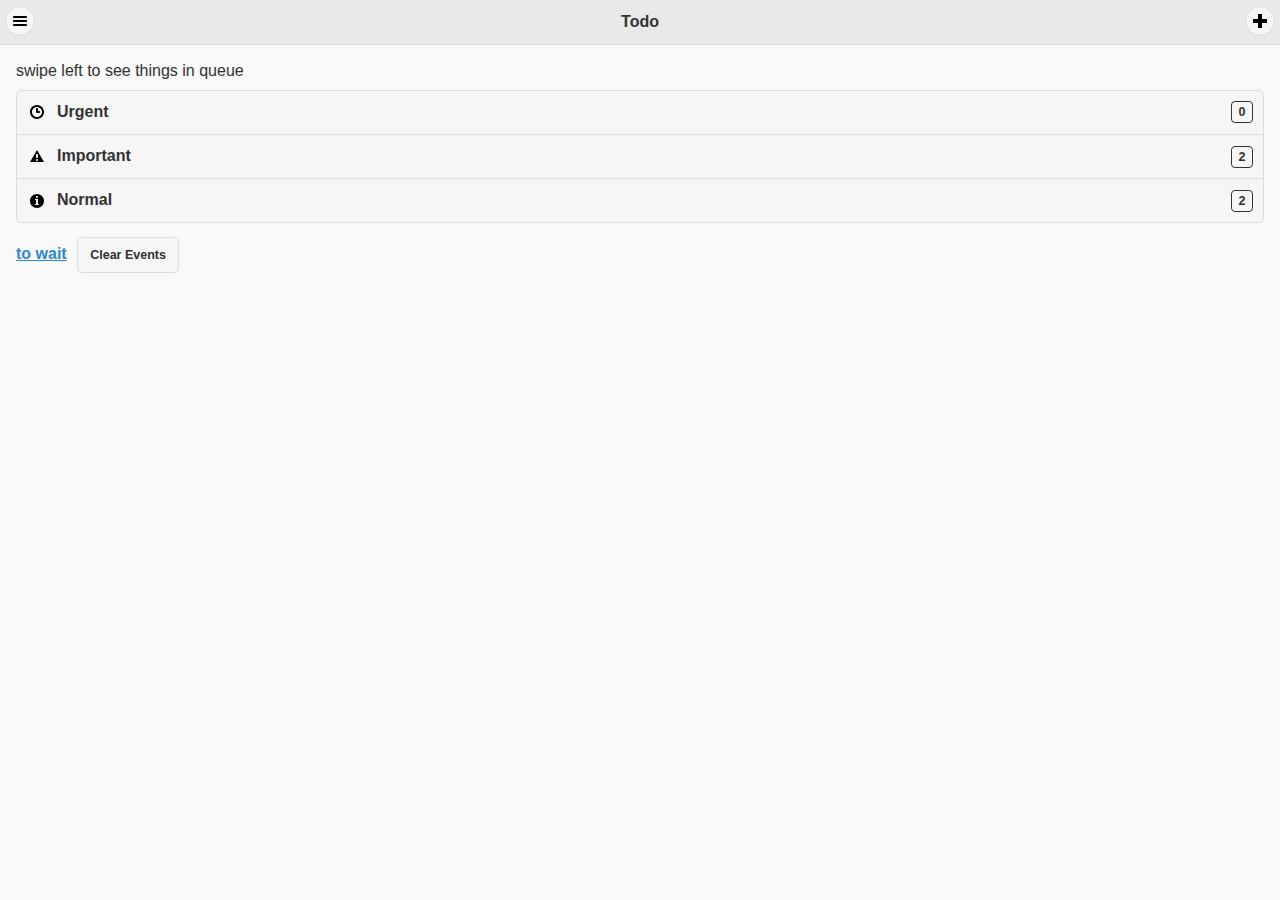
<file: Index.html>
<!DOCTYPE html>
<html lang="en">
	<head>
		<meta charset="utf-8" />
		<meta name="viewport" content="width=device-width, initial-scale=1"/>
		<title>Todo</title>

		<link rel="stylesheet" href="css/lib/jquery.mobile-1.4.5.min.css">
		<script src="js/lib/jquery.js"></script>
		<script src="js/lib/jquery.mobile-1.4.5.min.js"></script>

		<link  type="text/css" rel="stylesheet" href="css/todo.css" />

		<script src="js/todo.js"></script>

		<script type="text/javascript">
		init();
		</script>
	</head>

	<body >



		<!-- Todo Page -->
		<div id="pageTodo" data-role="page">
			<div data-role="header" data-position="fixed" >
				<a href="#leftPanel" class="ui-btn-left ui-btn ui-btn-shadow ui-btn-inline ui-mini ui-corner-all ui-icon-bars ui-btn-icon-notext ui-nodisc-icon ui-alt-icon"></a>
				<h1>Todo</h1>
				<a href="#pageNewEvent" class="ui-btn-right ui-btn ui-btn-inline ui-mini ui-corner-all ui-icon-plus ui-btn-icon-notext ui-nodisc-icon ui-alt-icon"></a>
			</div>

			<div data-role="content">
				<span id="tips">swipe left to see things in queue</span>
				<div id="setTodo" data-role="collapsibleset" data-theme="a" data-content-theme="a">
					<div data-role="collapsible" data-collapsed-icon="clock" data-expanded-icon="clock" class="ui-alt-icon ui-nodisc-icon">
						<h1>Urgent<span class="ui-li-count">0</span></h1>
						<div id="todoNoItem" data-role="listview">
							<li data-icon="plus"><a href="#pageNewEvent">New Event</a></li>
						</div>
						<ol hidden="hidden">
<!--						<li>
 								
								<p style="word-wrap:break-word;">
									item11aaaaaaaaaaaaaaaaaaaaaaaaaaaaaaaaaaaaaaaaaaaaaaaaaaaaaaaaaaaaaaaaaaaaaaaaaaaaaaaaaaaaaaaaaaaaaaaaaaaaaaaaaaaaaaaaaaaaaaaaaaaaaaaaaaaaaaaaaaaa
								</p>

								<a href="#" class="ui-btn ui-btn-shdown ui-btn-inline ui-mini ui-corner-all ui-icon-edit ui-btn-icon-notext ui-alt-icon"></a>
								<a href="#" class="ui-btn ui-btn-shdown ui-btn-inline ui-mini ui-corner-all ui-icon-check ui-btn-icon-notext ui-alt-icon"></a>
								<a href="#" class="ui-btn ui-btn-shdown ui-btn-inline ui-mini ui-corner-all ui-icon-delete ui-btn-icon-notext ui-alt-icon"></a>

								<hr>
							</li>
							<li>
								
								<p style="word-wrap:break-word;">
									item11aaaaaaaaaaaaaaaaaaaaaaaaaaaaaaaaaaaaaaaaaaaaaaaaaaaaaaaaaaaaaaaaaaaaaaaaaaaaaaaaaaaaaaaaaaaaaaaaaaaaaaaaaaaaaaaaaaaaaaaaaaaaaaaaaaaaaaaaaaaa
								</p>
						
								<a href="#" class="ui-btn ui-btn-shdown ui-btn-inline ui-mini ui-corner-all ui-icon-edit ui-btn-icon-notext ui-alt-icon"></a>
								<a href="#" class="ui-btn ui-btn-shdown ui-btn-inline ui-mini ui-corner-all ui-icon-check ui-btn-icon-notext ui-alt-icon"></a>
								<a href="#" class="ui-btn ui-btn-shdown ui-btn-inline ui-mini ui-corner-all ui-icon-delete ui-btn-icon-notext ui-alt-icon"></a>
							</li> -->
						</ol>

					</div>
					<div data-role="collapsible" data-collapsed-icon="alert" data-expanded-icon="alert" class="ui-alt-icon ui-nodisc-icon">
						<h1>Important<span class="ui-li-count">2</span></h1>
						<ol >
							<li>
								
								<p style="word-wrap:break-word;">
									item11aaaaaaaaaaaaaaaaaaaaaaaaaaaaaaaaaaaaaaaaaaaaaaaaaaaaaaaaaaaaaaaaaaaaaaaaaaaaaaaaaaaaaaaaaaaaaaaaaaaaaaaaaaaaaaaaaaaaaaaaaaaaaaaaaaaaaaaaaaaa
								</p>

								<a href="#" class="ui-btn ui-btn-shdown ui-btn-inline ui-mini ui-corner-all ui-icon-edit ui-btn-icon-notext ui-alt-icon"></a>
								<a href="#" class="ui-btn ui-btn-shdown ui-btn-inline ui-mini ui-corner-all ui-icon-check ui-btn-icon-notext ui-alt-icon"></a>
								<a href="#" class="ui-btn ui-btn-shdown ui-btn-inline ui-mini ui-corner-all ui-icon-delete ui-btn-icon-notext ui-alt-icon"></a>

								<hr>
							</li>
							<li>
								
								<p style="word-wrap:break-word;">
									item11aaaaaaaaaaaaaaaaaaaaaaaaaaaaaaaaaaaaaaaaaaaaaaaaaaaaaaaaaaaaaaaaaaaaaaaaaaaaaaaaaaaaaaaaaaaaaaaaaaaaaaaaaaaaaaaaaaaaaaaaaaaaaaaaaaaaaaaaaaaa
								</p>

								<a href="#" class="ui-btn ui-btn-shdown ui-btn-inline ui-mini ui-corner-all ui-icon-edit ui-btn-icon-notext ui-alt-icon"></a>
								<a href="#" class="ui-btn ui-btn-shdown ui-btn-inline ui-mini ui-corner-all ui-icon-check ui-btn-icon-notext ui-alt-icon"></a>
								<a href="#" class="ui-btn ui-btn-shdown ui-btn-inline ui-mini ui-corner-all ui-icon-delete ui-btn-icon-notext ui-alt-icon"></a>
							</li>
						</ol>
					</div>
					<div data-role="collapsible" data-collapsed-icon="info" data-expanded-icon="info" class="ui-alt-icon ui-nodisc-icon">
						<h1>Normal<span class="ui-li-count">2</span></h1>
						<ol >
							<li>
								
								<p style="word-wrap:break-word;">
									item11aaaaaaaaaaaaaaaaaaaaaaaaaaaaaaaaaaaaaaaaaaaaaaaaaaaaaaaaaaaaaaaaaaaaaaaaaaaaaaaaaaaaaaaaaaaaaaaaaaaaaaaaaaaaaaaaaaaaaaaaaaaaaaaaaaaaaaaaaaaa
								</p>

								<a href="#" class="ui-btn ui-btn-shdown ui-btn-inline ui-mini ui-corner-all ui-icon-edit ui-btn-icon-notext ui-alt-icon"></a>
								<a href="#" class="ui-btn ui-btn-shdown ui-btn-inline ui-mini ui-corner-all ui-icon-check ui-btn-icon-notext ui-alt-icon"></a>
								<a href="#" class="ui-btn ui-btn-shdown ui-btn-inline ui-mini ui-corner-all ui-icon-delete ui-btn-icon-notext ui-alt-icon"></a>

								<hr>
							</li>
							<li>
								
								<p style="word-wrap:break-word;">
									item11aaaaaaaaaaaaaaaaaaaaaaaaaaaaaaaaaaaaaaaaaaaaaaaaaaaaaaaaaaaaaaaaaaaaaaaaaaaaaaaaaaaaaaaaaaaaaaaaaaaaaaaaaaaaaaaaaaaaaaaaaaaaaaaaaaaaaaaaaaaa
								</p>

								<a href="#" class="ui-btn ui-btn-shdown ui-btn-inline ui-mini ui-corner-all ui-icon-edit ui-btn-icon-notext ui-alt-icon"></a>
								<a href="#" class="ui-btn ui-btn-shdown ui-btn-inline ui-mini ui-corner-all ui-icon-check ui-btn-icon-notext ui-alt-icon"></a>
								<a href="#" class="ui-btn ui-btn-shdown ui-btn-inline ui-mini ui-corner-all ui-icon-delete ui-btn-icon-notext ui-alt-icon"></a>
							</li>
						</ol>
					</div>
				</div>

			<a href="#pageWaitEvent">to wait</a>
			<a onclick="clearEventsOnlocalStorage()" class="ui-btn ui-btn-shdown ui-btn-inline ui-mini ui-corner-all">Clear Events</a>

			</div>
			
			<div id="leftPanel" data-role="panel" data-position="left" data-position-fixed="true" data-display="overlay" >
				<div>
					<ul data-role="listview" data-inset="true" data-icon="false">
						<li data-role="list-divider"><span><strong>Events</strong></span></li>
						<li><a href="#pageTodo" data-rel="close">Todo</a></li>
						<li><a href="" data-rel="close">Done</a></li>
						<li><a href="" data-rel="close">Quit</a></li>
						<li data-role="list-divider"><span><strong>System</strong></span></li>
						<li><a href="">Setting</a></li>
					</ul>					
				</div>
			</div>

		</div>




		<!-- New Event Page -->
		<div id="pageNewEvent" data-role="page">
			<div data-role="header" data-position="fixed" >
				<a id="newEvtDiscard" data-rel="back" class="ui-btn-left ui-btn ui-btn-shadow ui-btn-inline ui-mini ui-corner-all ui-icon-carat-l ui-btn-icon-notext ui-nodisc-icon ui-alt-icon"></a>
				<h1>New Event</h1>
				<a id="newEvtSave" href="#"  class="ui-btn-right ui-btn ui-btn-inline ui-mini ui-corner-all ui-icon-check ui-btn-icon-notext ui-nodisc-icon ui-alt-icon"></a>
			</div>

			<div data-role="content">
				<form id="formNewEvent" action="#">

					<fieldset id="eventMarks" data-role="controlgroup" data-type="horizontal" data-mini="true">
						<legend></legend>
						<span class="mark"  data-icon="info" >
							<input type="radio" id="markRadio1" name="radio-mark-b" value="N" checked="checked">				
							<label for="markRadio1">
							<img src="css/lib/images/icons-svg/info-black.svg" alt="" >
							 Normal</label>
							<!-- <a href="#" data-role="button" data-icon="info">normal</a> -->
						</span>
						<span class="mark">
							<input type="radio" id="markRadio2" name="radio-mark-b" value="I">				
							<label for="markRadio2"><img src="css/lib/images/icons-svg/alert-black.svg" alt="" > Impor</label>
						</span>
						<span class="mark">
							<input type="radio" id="markRadio3" name="radio-mark-b" value="U">				
							<label for="markRadio3"><img src="css/lib/images/icons-svg/clock-black.svg" alt="" > Urgent</label>
						</span>
					</fieldset>
					<P></P>
					<controlgrp>
						<!-- <label for="eventText"><h2>Event:</h2></label> -->
						<textarea name="eventText" id="eventText" style="resize:none;" maxlength="500" placeholder="事件内容，最多500字符"></textarea>
					</controlgrp>

				</form>
				
				<a id="toastStart"  href="#toast" data-transition="pop" data-position-to="window" data-rel="popup" hidden="hidden">pop</a>
				<div id="toast" data-role="popup" >
					<p>this is a toast message</p>
				</div>

			</div>			
		</div>


		<!-- Waiting Page -->
		<div id="pageWaitEvent" data-role="page">
			<div data-role="header" data-position="fixed" >
				<a href="#pageTodo" data-rel="back" class="ui-btn-left ui-btn ui-btn-shadow ui-btn-inline ui-mini ui-corner-all ui-icon-carat-l ui-btn-icon-notext ui-nodisc-icon ui-alt-icon"></a>
				<h1>Wait Event</h1>
				<a href="#pageNewEvent" class="ui-btn-right ui-btn ui-btn-inline ui-mini ui-corner-all ui-icon-plus ui-btn-icon-notext ui-nodisc-icon ui-alt-icon"></a>
			</div>

			<div data-role="content">
				<p>waiting list event</p>
			</div>			
		</div>
	</body>
</html>
</file>
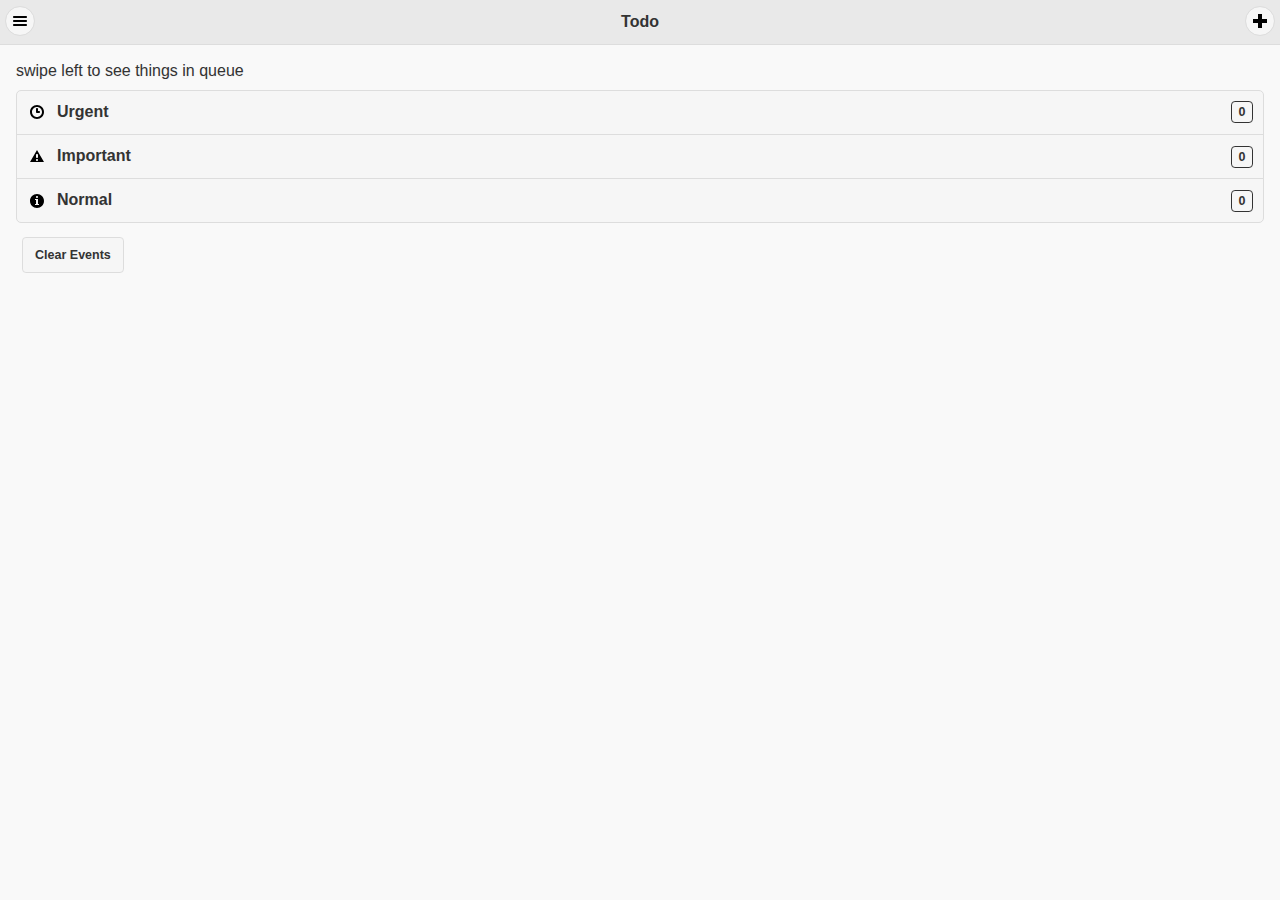
<file: Index-first.html>
<!DOCTYPE html>
<html lang="en">
	<head>
		<meta charset="utf-8" />
		<meta name="viewport" content="width=device-width, initial-scale=1"/>
		<title>Todo</title>

		<link rel="stylesheet" href="css/lib/jquery.mobile-1.4.5.min.css">
		<script src="js/lib/jquery.js"></script>
		<script src="js/lib/jquery.mobile-1.4.5.min.js"></script>

		<link  type="text/css" rel="stylesheet" href="css/todo.css" />
		<script src="js/todo-first.js"></script>

		<script type="text/javascript">
		init();
		</script>
	</head>

	<body >



		<!-- Todo Page -->
		<div id="pageTodo" data-role="page">
			<div data-role="header" data-position="fixed" >
				<a href="#leftPanel" class="ui-btn-left ui-btn ui-btn-shadow ui-btn-inline ui-mini ui-corner-all ui-icon-bars ui-btn-icon-notext ui-nodisc-icon ui-alt-icon"></a>
				<h1>Todo</h1>
				<a href="#pageNewEvent" class="ui-btn-right ui-btn ui-btn-inline ui-mini ui-corner-all ui-icon-plus ui-btn-icon-notext ui-nodisc-icon ui-alt-icon"></a>
			</div>

			<div data-role="content">
				<span id="tips">swipe left to see things in queue</span>
				<div id="setTodo" data-role="collapsibleset" data-theme="a" data-content-theme="a">
					<div id="urgent" data-role="collapsible" data-collapsed-icon="clock" data-expanded-icon="clock" class="ui-alt-icon ui-nodisc-icon">
						<h1>Urgent<span class="ui-li-count">0</span></h1>
						<div id="todoNoItem" data-role="listview" >
							<li data-icon="plus"><a href="#pageNewEvent">New Event</a></li>
						</div>
						<ol id="urgentTodo" hidden="hidden">
			<!-- 			<li>
 								
								<p style="word-wrap:break-word;">
									item11aaaaaaaaaaaaaaaaaaaaaaaaaaaaaaaaaaaaaaaaaaaaaaaaaaaaaaaaaaaaaaaaaaaaaaaaaaaaaaaaaaaaaaaaaaaaaaaaaaaaaaaaaaaaaaaaaaaaaaaaaaaaaaaaaaaaaaaaaaaa
								</p>

								<a href="#" class="ui-btn ui-btn-shdown ui-btn-inline ui-mini ui-corner-all ui-icon-edit ui-btn-icon-notext ui-alt-icon"></a>
								<a href="#" class="ui-btn ui-btn-shdown ui-btn-inline ui-mini ui-corner-all ui-icon-check ui-btn-icon-notext ui-alt-icon"></a>
								<a href="#" class="ui-btn ui-btn-shdown ui-btn-inline ui-mini ui-corner-all ui-icon-delete ui-btn-icon-notext ui-alt-icon"></a>

								<hr>
							</li>
							<li>
								
								<p style="word-wrap:break-word;">
									item11aaaaaaaaaaaaaaaaaaaaaaaaaaaaaaaaaaaaaaaaaaaaaaaaaaaaaaaaaaaaaaaaaaaaaaaaaaaaaaaaaaaaaaaaaaaaaaaaaaaaaaaaaaaaaaaaaaaaaaaaaaaaaaaaaaaaaaaaaaaa
								</p>
						
								<a href="#" class="ui-btn ui-btn-shdown ui-btn-inline ui-mini ui-corner-all ui-icon-edit ui-btn-icon-notext ui-alt-icon"></a>
								<a href="#" class="ui-btn ui-btn-shdown ui-btn-inline ui-mini ui-corner-all ui-icon-check ui-btn-icon-notext ui-alt-icon"></a>
								<a href="#" class="ui-btn ui-btn-shdown ui-btn-inline ui-mini ui-corner-all ui-icon-delete ui-btn-icon-notext ui-alt-icon"></a>
							</li>  -->
						</ol>

					</div>
					<div id="important" data-role="collapsible" data-collapsed-icon="alert" data-expanded-icon="alert" class="ui-alt-icon ui-nodisc-icon">
						<h1>Important<span class="ui-li-count">0</span></h1>
						<div id="todoNoItem" data-role="listview" >
							<li data-icon="plus"><a href="#pageNewEvent">New Event</a></li>
						</div>
						<ol id="importantTodo" hidden="hidden">
						<!-- 	<li>
								
								<p style="word-wrap:break-word;">
									item11aaaaaaaaaaaaaaaaaaaaaaaaaaaaaaaaaaaaaaaaaaaaaaaaaaaaaaaaaaaaaaaaaaaaaaaaaaaaaaaaaaaaaaaaaaaaaaaaaaaaaaaaaaaaaaaaaaaaaaaaaaaaaaaaaaaaaaaaaaaa
								</p>

								<a href="#" class="ui-btn ui-btn-shdown ui-btn-inline ui-mini ui-corner-all ui-icon-edit ui-btn-icon-notext ui-alt-icon"></a>
								<a href="#" class="ui-btn ui-btn-shdown ui-btn-inline ui-mini ui-corner-all ui-icon-check ui-btn-icon-notext ui-alt-icon"></a>
								<a href="#" class="ui-btn ui-btn-shdown ui-btn-inline ui-mini ui-corner-all ui-icon-delete ui-btn-icon-notext ui-alt-icon"></a>

								<hr>
							</li>
							<li>
								
								<p style="word-wrap:break-word;">
									item11aaaaaaaaaaaaaaaaaaaaaaaaaaaaaaaaaaaaaaaaaaaaaaaaaaaaaaaaaaaaaaaaaaaaaaaaaaaaaaaaaaaaaaaaaaaaaaaaaaaaaaaaaaaaaaaaaaaaaaaaaaaaaaaaaaaaaaaaaaaa
								</p>

								<a href="#" class="ui-btn ui-btn-shdown ui-btn-inline ui-mini ui-corner-all ui-icon-edit ui-btn-icon-notext ui-alt-icon"></a>
								<a href="#" class="ui-btn ui-btn-shdown ui-btn-inline ui-mini ui-corner-all ui-icon-check ui-btn-icon-notext ui-alt-icon"></a>
								<a href="#" class="ui-btn ui-btn-shdown ui-btn-inline ui-mini ui-corner-all ui-icon-delete ui-btn-icon-notext ui-alt-icon"></a>
							</li> -->
						</ol>
					</div>
					<div id="normal" data-role="collapsible" data-collapsed-icon="info" data-expanded-icon="info" class="ui-alt-icon ui-nodisc-icon">
						<h1>Normal<span class="ui-li-count">0</span></h1>
						<div id="todoNoItem" data-role="listview" >
							<li data-icon="plus"><a href="#pageNewEvent">New Event</a></li>
						</div>
						<ol id="normalTodo" hidden="hidden">
						<!-- 	<li>
								
								<p style="word-wrap:break-word;">
									item11aaaaaaaaaaaaaaaaaaaaaaaaaaaaaaaaaaaaaaaaaaaaaaaaaaaaaaaaaaaaaaaaaaaaaaaaaaaaaaaaaaaaaaaaaaaaaaaaaaaaaaaaaaaaaaaaaaaaaaaaaaaaaaaaaaaaaaaaaaaa
								</p>

								<a href="#" class="ui-btn ui-btn-shdown ui-btn-inline ui-mini ui-corner-all ui-icon-edit ui-btn-icon-notext ui-alt-icon"></a>
								<a href="#" class="ui-btn ui-btn-shdown ui-btn-inline ui-mini ui-corner-all ui-icon-check ui-btn-icon-notext ui-alt-icon"></a>
								<a href="#" class="ui-btn ui-btn-shdown ui-btn-inline ui-mini ui-corner-all ui-icon-delete ui-btn-icon-notext ui-alt-icon"></a>

								<hr>
							</li>
							<li>
								
								<p style="word-wrap:break-word;">
									item11aaaaaaaaaaaaaaaaaaaaaaaaaaaaaaaaaaaaaaaaaaaaaaaaaaaaaaaaaaaaaaaaaaaaaaaaaaaaaaaaaaaaaaaaaaaaaaaaaaaaaaaaaaaaaaaaaaaaaaaaaaaaaaaaaaaaaaaaaaaa
								</p>

								<a href="#" class="ui-btn ui-btn-shdown ui-btn-inline ui-mini ui-corner-all ui-icon-edit ui-btn-icon-notext ui-alt-icon"></a>
								<a href="#" class="ui-btn ui-btn-shdown ui-btn-inline ui-mini ui-corner-all ui-icon-check ui-btn-icon-notext ui-alt-icon"></a>
								<a href="#" class="ui-btn ui-btn-shdown ui-btn-inline ui-mini ui-corner-all ui-icon-delete ui-btn-icon-notext ui-alt-icon"></a>
							</li> -->
						</ol>
					</div>
				</div>

			<!-- 	<a href="#pageWaitEvent">to wait</a> -->
				<a onclick="clearEventsOnlocalStorage()" class="ui-btn ui-btn-shdown ui-btn-inline ui-mini ui-corner-all" >Clear Events</a>
				<a id="awaitPage" href="#pageWaitEvent" hidden data-transition="fade">go waits</a>

			</div>


			<div id="leftPanel" data-role="panel" data-position="left" data-position-fixed="true" data-display="overlay" >
				<div>
					<ul data-role="listview" data-inset="true" data-icon="false">
						<li data-role="list-divider"><span><strong>Events</strong></span></li>
						<li><a href="#pageTodo" data-rel="close">Todo</a></li>
						<li><a href="" data-rel="close">Done</a></li>
						<li><a href="" data-rel="close">Quit</a></li>
						<li data-role="list-divider"><span><strong>System</strong></span></li>
						<li><a href="">Setting</a></li>
					</ul>
				</div>
			</div>

		</div>




		<!-- New Event Page -->
		<div id="pageNewEvent" data-role="page">
			<div data-role="header" data-position="fixed" >
				<a id="newEvtDiscard" data-rel="back" class="ui-btn-left ui-btn ui-btn-shadow ui-btn-inline ui-mini ui-corner-all ui-icon-carat-l ui-btn-icon-notext ui-nodisc-icon ui-alt-icon"></a>
				<h1>New Event</h1>
				<a id="newEvtSave" href="#"  class="ui-btn-right ui-btn ui-btn-inline ui-mini ui-corner-all ui-icon-check ui-btn-icon-notext ui-nodisc-icon ui-alt-icon"></a>
			</div>

			<div data-role="content">
				<form id="formNewEvent" action="#">

					<fieldset id="eventMarks" data-role="controlgroup" data-type="horizontal" data-mini="true">
						<legend></legend>
						<span class="mark"  data-icon="info" >
							<input type="radio" id="markRadio1" name="radio-mark-b" value="N" checked="checked">				
							<label for="markRadio1">
							<img src="css/lib/images/icons-svg/info-black.svg" alt="" >
							 Normal</label>
							<!-- <a href="#" data-role="button" data-icon="info">normal</a> -->
						</span>
						<span class="mark">
							<input type="radio" id="markRadio2" name="radio-mark-b" value="I">				
							<label for="markRadio2"><img src="css/lib/images/icons-svg/alert-black.svg" alt="" > Impor</label>
						</span>
						<span class="mark">
							<input type="radio" id="markRadio3" name="radio-mark-b" value="U">				
							<label for="markRadio3"><img src="css/lib/images/icons-svg/clock-black.svg" alt="" > Urgent</label>
						</span>
					</fieldset>
					<P></P>
					<controlgrp>
						<!-- <label for="eventText"><h2>Event:</h2></label> -->
						<textarea name="eventText" id="eventText" style="resize:none;" maxlength="500" placeholder="事件内容，最多500字符"></textarea>
					</controlgrp>

				</form>
				
				<a id="toastStart"  href="#toast" data-transition="pop" data-position-to="window" data-rel="popup" hidden="hidden">pop</a>
				<div id="toast" data-role="popup" >
					<p>this is a toast message</p>
				</div>

			</div>			
		</div>




		<!-- Waiting Page -->
		<div id="pageWaitEvent" data-role="page">
			<div data-role="header" data-position="fixed" >
				<a href="#pageTodo" data-rel="back" class="ui-btn-left ui-btn ui-btn-shadow ui-btn-inline ui-mini ui-corner-all ui-icon-carat-l ui-btn-icon-notext ui-nodisc-icon ui-alt-icon"></a>
				<h1>Wait</h1>
				<a href="#pageNewEvent" class="ui-btn-right ui-btn ui-btn-inline ui-mini ui-corner-all ui-icon-plus ui-btn-icon-notext ui-nodisc-icon ui-alt-icon"></a>
			</div>

			<div data-role="content">
				<a id="atodoPage" href="#pageTodo" hidden data-transition="fade">go todo</a>
				<span>waiting list event</span>
				<div id="itemListWait">
					<div id="todoNoItem" class="item-event ui-corner-all">
						<span>还没有事件，点击新事件...</span>
					</div>
<!-- 					<div id="todoNoItem" class="item-event-active ui-corner-all">
						<span>按下效果</span>
					</div> -->
					<a href="#pageNewEvent" hidden></a>

<!-- 					<div class="item-event ui-corner-all"><span>1. aaaa dddddddf fffffffff sssssssss aaaaaaaa vvvvvvvv bbbbbbbbbbbb sssssssssss ffffffffff aaaaaaaaaa</span></div>
					<div class="item-event ui-corner-all"><span>2. aaaa dddddddf fffffffff sssssssss aaaaaaaa vvvvvvvv bbbbbbbbbbbb sssssssssss ffffffffff aaaaaaaaaa</span></div> -->
				</div>
			</div>

		</div>




		<!-- Done Page -->
		<div id="pageDoneEvent" data-role="page">
			<div data-role="header" data-position="fixed" >
				<a href="#pageTodo" data-rel="back" class="ui-btn-left ui-btn ui-btn-shadow ui-btn-inline ui-mini ui-corner-all ui-icon-carat-l ui-btn-icon-notext ui-nodisc-icon ui-alt-icon"></a>
				<h1>Done</h1>
				<a href="#pageNewEvent" class="ui-btn-right ui-btn ui-btn-inline ui-mini ui-corner-all ui-icon-plus ui-btn-icon-notext ui-nodisc-icon ui-alt-icon"></a>
			</div>

			<div data-role="content">
				<p>Done list event</p>
				<a id="atodoPage" href="#pageTodo" hidden data-transition="fade">go todo</a>
			</div>	

		</div>





		<!-- Quit Page -->
		<div id="pageQuitEvent" data-role="page">
			<div data-role="header" data-position="fixed" >
				<a href="#pageTodo" data-rel="back" class="ui-btn-left ui-btn ui-btn-shadow ui-btn-inline ui-mini ui-corner-all ui-icon-carat-l ui-btn-icon-notext ui-nodisc-icon ui-alt-icon"></a>
				<h1>Quit</h1>
				<a href="#pageNewEvent" class="ui-btn-right ui-btn ui-btn-inline ui-mini ui-corner-all ui-icon-plus ui-btn-icon-notext ui-nodisc-icon ui-alt-icon"></a>
			</div>

			<div data-role="content">
				<p>quit list event</p>
				<a id="atodoPage" href="#pageTodo" hidden data-transition="fade">go todo</a>
			</div>	




		</div>

	</body>
</html>
</file>
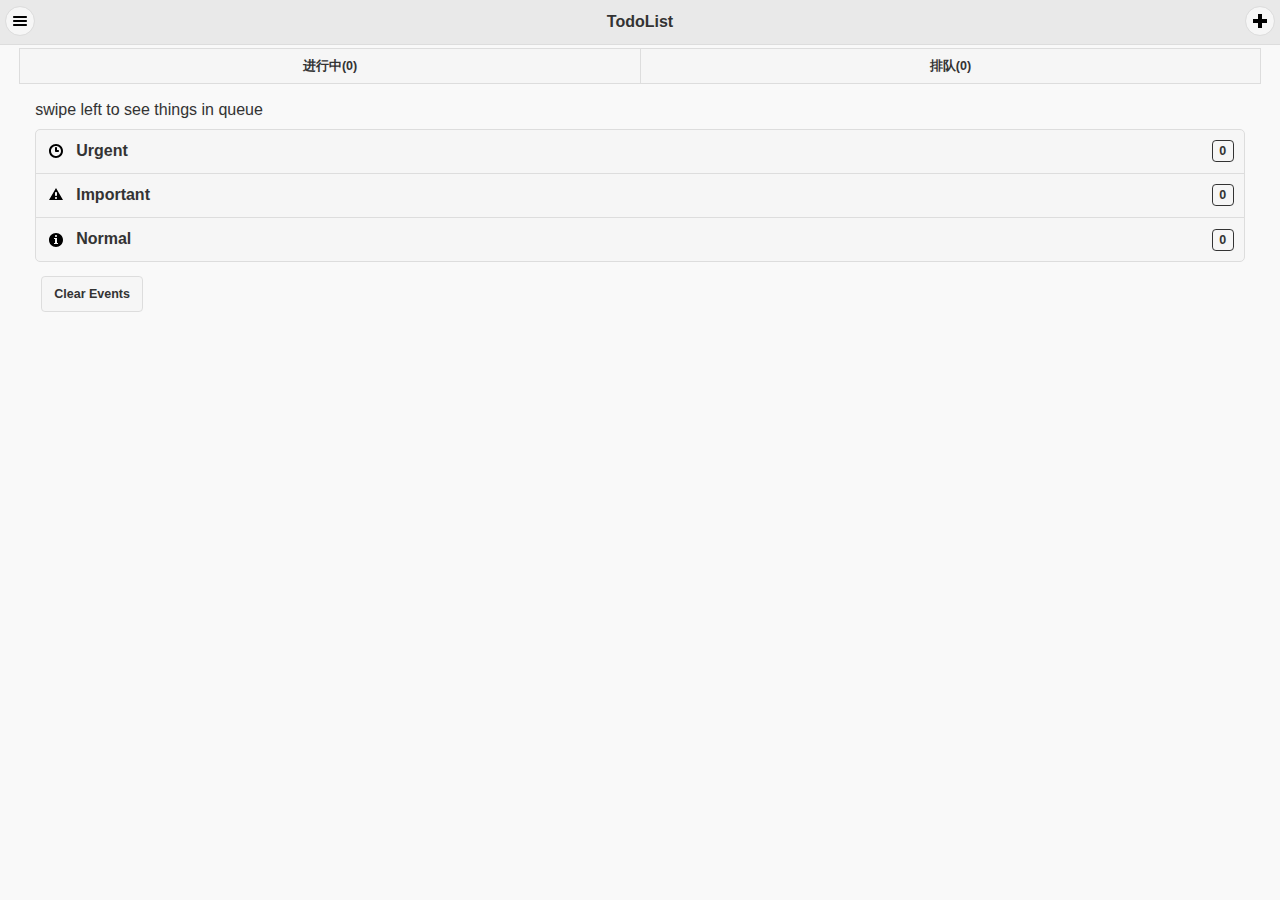
<file: Index-secound.html>
<!DOCTYPE html>
<html lang="en">
<head>
	<meta charset="utf-8" />
	<meta name="viewport" content="width=device-width, initial-scale=1"/>
	<title>Todo</title>

	<link rel="stylesheet" href="css/lib/jquery.mobile-1.4.5.min.css">
	<script src="js/lib/jquery.js"></script>
	<script src="js/lib/jquery.mobile-1.4.5.min.js"></script>

	<link  type="text/css" rel="stylesheet" href="css/todo.css" />
	<script src="js/todo.js"></script>

	<script type="text/javascript">init();</script>
</head>

<body >

<!-- Todo Page -->
<div id="pageTodo" data-role="page">
	<div data-role="header" data-position="fixed" >
		<a href="#leftPanel" class="ui-btn-left ui-btn ui-btn-shadow ui-btn-inline ui-mini ui-corner-all ui-icon-bars ui-btn-icon-notext ui-nodisc-icon ui-alt-icon"></a>
		<h1>TodoList</h1>
		<a href="#pageNewEvent" class="ui-btn-right ui-btn ui-btn-inline ui-mini ui-corner-all ui-icon-plus ui-btn-icon-notext ui-nodisc-icon ui-alt-icon"></a>
	</div>

	<div data-role="content">
		<div id="tabTodo" data-role="tabs">
			<div data-role="navbar">
				<ul>
					<li>
						<a href="#ttodo" data-theme="a" data-ajax="false">进行中(0)</a>
					</li>
					<li>
						<a href="#twait" data-theme="a" data-ajax="false">排队(0)</a>
					</li>
				</ul>
			</div>
			<div id="ttodo" class="ui-content" >
				<span id="tips">swipe left to see things in queue</span>
				<div id="setTodo" data-role="collapsibleset" data-theme="a" data-content-theme="a">
					<div id="urgent" data-role="collapsible" data-collapsed-icon="clock" data-expanded-icon="clock" class="ui-alt-icon ui-nodisc-icon">
						<h1>
							Urgent
							<span class="ui-li-count">0</span>
						</h1>
						<div id="todoNoItem" data-role="listview" >
							<li data-icon="plus">
								<a href="#pageNewEvent">New Event</a>
							</li>
						</div>
						<ol id="urgentTodo" hidden="hidden"></ol>

					</div>
					<div id="important" data-role="collapsible" data-collapsed-icon="alert" data-expanded-icon="alert" class="ui-alt-icon ui-nodisc-icon">
						<h1>
							Important
							<span class="ui-li-count">0</span>
						</h1>
						<div id="todoNoItem" data-role="listview" >
							<li data-icon="plus">
								<a href="#pageNewEvent">New Event</a>
							</li>
						</div>
						<ol id="importantTodo" hidden="hidden"></ol>
					</div>
					<div id="normal" data-role="collapsible" data-collapsed-icon="info" data-expanded-icon="info" class="ui-alt-icon ui-nodisc-icon">
						<h1>
							Normal
							<span class="ui-li-count">0</span>
						</h1>
						<div id="todoNoItem" data-role="listview" >
							<li data-icon="plus">
								<a href="#pageNewEvent">New Event</a>
							</li>
						</div>
						<ol id="normalTodo" hidden="hidden"></ol>
					</div>
				</div>

				<a onclick="clearEventsOnlocalStorage()" class="ui-btn ui-btn-shdown ui-btn-inline ui-mini ui-corner-all">Clear Events</a>
			</div>
			<div id="twait" class="ui-content">
				<p>waiting list event</p>
				<div id="todoNoItem" data-role="listview" data-inset="true">
					<li data-icon="plus"><a href="#pageNewEvent" >New Event</a></li>
				</div>
				<ol id="waitEvent" hidden="hidden" >
	<!-- 			<li>
							
						<p style="word-wrap:break-word;">
							item11aaaaaaaaaaaaaaaaaaaaaaaaaaaaaaaaaaaaaaaaaaaaaaaaaaaaaaaaaaaaaaaaaaaaaaaaaaaaaaaaaaaaaaaaaaaaaaaaaaaaaaaaaaaaaaaaaaaaaaaaaaaaaaaaaaaaaaaaaaaa
						</p>

						<a href="#" class="ui-btn ui-btn-shdown ui-btn-inline ui-mini ui-corner-all ui-icon-edit ui-btn-icon-notext ui-alt-icon"></a>
						<a href="#" class="ui-btn ui-btn-shdown ui-btn-inline ui-mini ui-corner-all ui-icon-check ui-btn-icon-notext ui-alt-icon"></a>
						<a href="#" class="ui-btn ui-btn-shdown ui-btn-inline ui-mini ui-corner-all ui-icon-delete ui-btn-icon-notext ui-alt-icon"></a>

						<hr>
					</li>
					<li>
						
						<p style="word-wrap:break-word;">
							item11aaaaaaaaaaaaaaaaaaaaaaaaaaaaaaaaaaaaaaaaaaaaaaaaaaaaaaaaaaaaaaaaaaaaaaaaaaaaaaaaaaaaaaaaaaaaaaaaaaaaaaaaaaaaaaaaaaaaaaaaaaaaaaaaaaaaaaaaaaaa
						</p>
				
						<a href="#" class="ui-btn ui-btn-shdown ui-btn-inline ui-mini ui-corner-all ui-icon-edit ui-btn-icon-notext ui-alt-icon"></a>
						<a href="#" class="ui-btn ui-btn-shdown ui-btn-inline ui-mini ui-corner-all ui-icon-check ui-btn-icon-notext ui-alt-icon"></a>
						<a href="#" class="ui-btn ui-btn-shdown ui-btn-inline ui-mini ui-corner-all ui-icon-delete ui-btn-icon-notext ui-alt-icon"></a>
					</li>  -->
				</ol>

			</div>
		</div>
	</div>

	<div id="leftPanel" data-role="panel" data-position="left" data-position-fixed="true" data-display="overlay" >
		<div>
			<ul data-role="listview" data-inset="true" data-icon="false">
				<li data-role="list-divider">
					<span> <strong>Events</strong>
					</span>
				</li>
				<li>
					<a href="#pageTodo" data-rel="close">Todo</a>
				</li>
				<li>
					<a href="" data-rel="close">Done</a>
				</li>
				<li>
					<a href="" data-rel="close">Quit</a>
				</li>
				<li data-role="list-divider">
					<span> <strong>System</strong>
					</span>
				</li>
				<li>
					<a href="">Setting</a>
				</li>
			</ul>
		</div>
	</div>

</div>

<!-- New Event Page -->
<div id="pageNewEvent" data-role="page">
		<div data-role="header" data-position="fixed" >
			<a id="newEvtDiscard" data-rel="back" class="ui-btn-left ui-btn ui-btn-shadow ui-btn-inline ui-mini ui-corner-all ui-icon-carat-l ui-btn-icon-notext ui-nodisc-icon ui-alt-icon"></a>
			<h1>New Event</h1>
			<a id="newEvtSave" href="#"  class="ui-btn-right ui-btn ui-btn-inline ui-mini ui-corner-all ui-icon-check ui-btn-icon-notext ui-nodisc-icon ui-alt-icon"></a>
		</div>

		<div data-role="content">
			<form id="formNewEvent" action="#">

				<fieldset id="eventMarks" data-role="controlgroup" data-type="horizontal" data-mini="true">
					<legend></legend>
					<span class="mark"  data-icon="info" >
						<input type="radio" id="markRadio1" name="radio-mark-b" value="N" checked="checked">
						<label for="markRadio1">
							<img src="css/lib/images/icons-svg/info-black.svg" alt="" >Normal</label>
						<!-- <a href="#" data-role="button" data-icon="info">normal</a>
					-->
					</span>
					<span class="mark">
						<input type="radio" id="markRadio2" name="radio-mark-b" value="I">
						<label for="markRadio2">
							<img src="css/lib/images/icons-svg/alert-black.svg" alt="" >Impor</label>
					</span>
					<span class="mark">
						<input type="radio" id="markRadio3" name="radio-mark-b" value="U">
						<label for="markRadio3">
							<img src="css/lib/images/icons-svg/clock-black.svg" alt="" >Urgent</label>
					</span>
				</fieldset>
				<P></P>
			<controlgrp>
				<label for="eventText" label-acc>
					<h2>Event:</h2>
				</label>
				
				<textarea name="eventText" id="eventText" style="resize:none;" maxlength="500" placeholder="事件内容，最多500字符"></textarea>
			</controlgrp>

		</form>

		<a id="toastStart"  href="#toast" data-transition="pop" data-position-to="window" data-rel="popup" hidden="hidden">pop</a>
		<div id="toast" data-role="popup" >
			<p>this is a toast message</p>
		</div>
	</div>
</div>

<!-- Waiting Page -->
<!-- <div id="pageWaitEvent" data-role="page">
	<div data-role="header" data-position="fixed" >
		<a href="#pageTodo" data-rel="back" class="ui-btn-left ui-btn ui-btn-shadow ui-btn-inline ui-mini ui-corner-all ui-icon-carat-l ui-btn-icon-notext ui-nodisc-icon ui-alt-icon"></a>
		<h1>Wait Event</h1>
		<a href="#pageNewEvent" class="ui-btn-right ui-btn ui-btn-inline ui-mini ui-corner-all ui-icon-plus ui-btn-icon-notext ui-nodisc-icon ui-alt-icon"></a>
	</div>

	<div data-role="content">
		<p>waiting list event</p>
		<div data-role="listview"></div>
	</div>
</div> -->

</body>
</html>
</file>
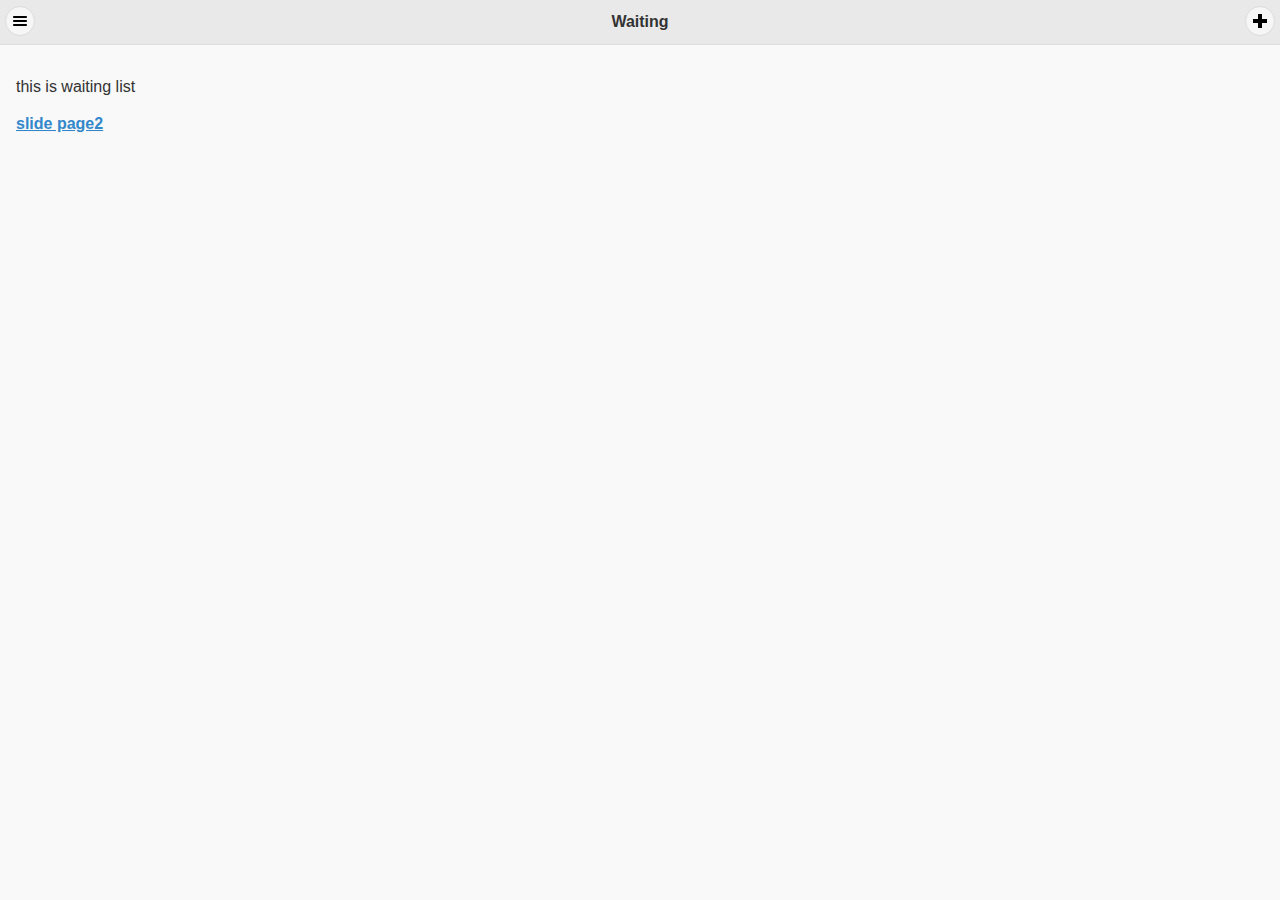
<file: Queue.html>
<!DOCTYPE html>
<html lang="en">
<head>
		<meta charset="utf-8" />
		<meta name="viewport" content="width=device-width, initial-scale=1"/>
		<title>Wait</title>

		<link rel="stylesheet" href="css/lib/jquery.mobile-1.4.5.min.css">
		<script src="js/lib/jquery.js"></script>
		<script src="js/lib/jquery.mobile-1.4.5.min.js"></script>
</head>
<body>
			<div id="pageWait" data-role="page">
			<div data-role="header" data-position="fixed" >
				<a href="#" class="ui-btn-left ui-btn ui-btn-shadow ui-btn-inline ui-mini ui-corner-all ui-icon-bars ui-btn-icon-notext ui-nodisc-icon ui-alt-icon"></a>
				<h1>Waiting</h1>
				<a href="#" rel="external" class="ui-btn-right ui-btn ui-btn-inline ui-mini ui-corner-all ui-icon-plus ui-btn-icon-notext ui-nodisc-icon ui-alt-icon"></a>
			</div>

			<div data-role="content" >
				<p>this is waiting list </p>
				<a href="#page2" data-transition="slide">slide page2</a>
			</div>
		</div>


			<div id="page2" data-role="page">
			<div data-role="header" data-position="fixed" >
				<a href="#" class="ui-btn-left ui-btn ui-btn-shadow ui-btn-inline ui-mini ui-corner-all ui-icon-bars ui-btn-icon-notext ui-nodisc-icon ui-alt-icon"></a>
				<h1>Waiting</h1>
				<a href="#" rel="external" class="ui-btn-right ui-btn ui-btn-inline ui-mini ui-corner-all ui-icon-plus ui-btn-icon-notext ui-nodisc-icon ui-alt-icon"></a>
			</div>

			<div data-role="content" >
				<p>this is waiting list </p>
			</div>
		</div>

</body>
</html>
</file>
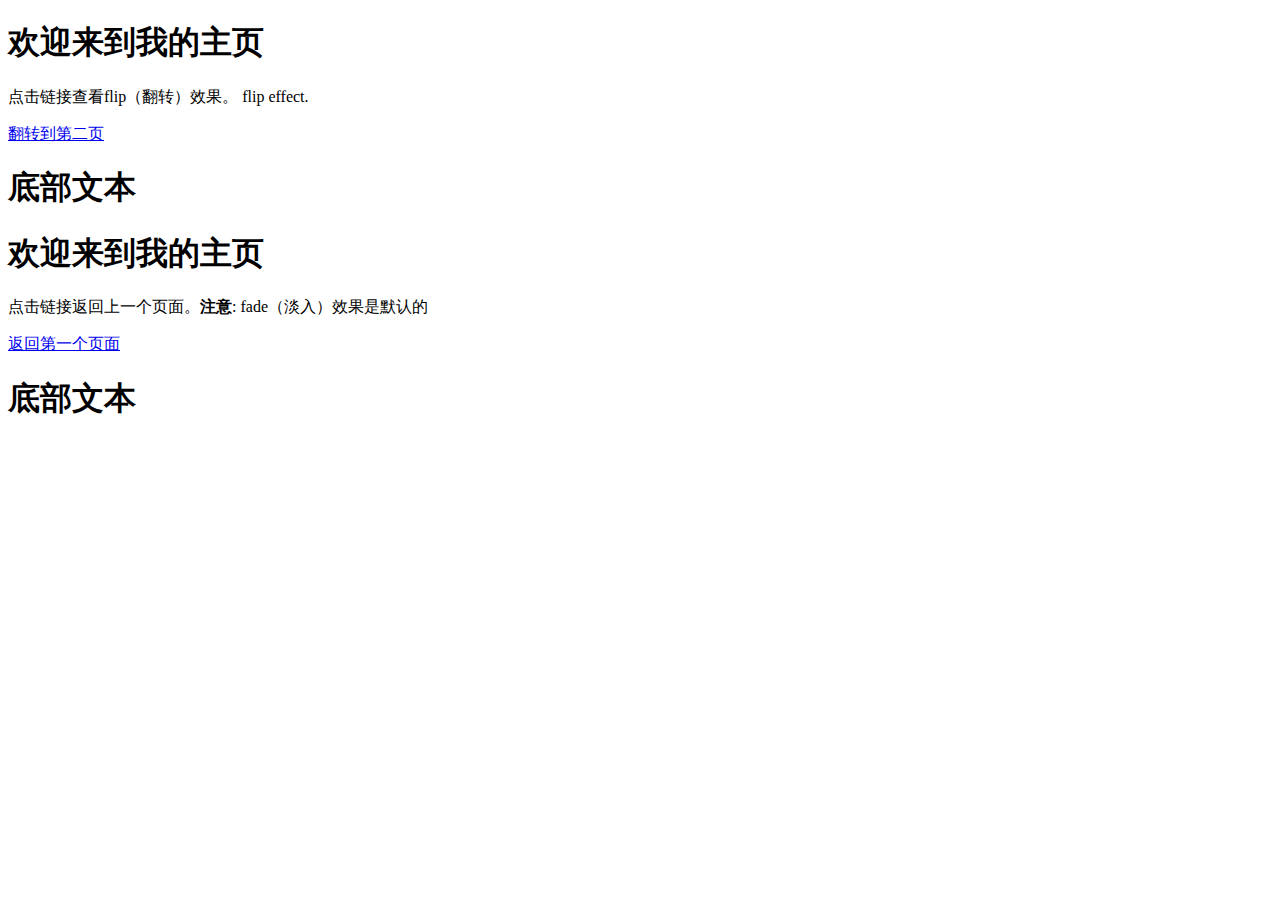
<file: test.html>
<!DOCTYPE html>
<html>
<head>
<link rel="stylesheet" href="http://apps.bdimg.com/libs/jquerymobile/1.4.2/jquery.mobile.min.css">
<script src="http://apps.bdimg.com/libs/jquery/1.10.2/jquery.min.js"></script>
<script src="http://apps.bdimg.com/libs/jquerymobile/1.4.2/jquery.mobile.min.js"></script>
</head>
<body>

<div data-role="page" id="pageone">
  <div data-role="header">
    <h1>欢迎来到我的主页</h1>
  </div>

  <div data-role="content">
    <p>点击链接查看flip（翻转）效果。 flip effect.</p>
    <a href="#pagetwo" data-transition="flip">翻转到第二页</a>
  </div>

  <div data-role="footer">
    <h1>底部文本</h1>
  </div>
</div> 

<div data-role="page" id="pagetwo">
  <div data-role="header">
    <h1>欢迎来到我的主页</h1>
  </div>

  <div data-role="content">
    <p>点击链接返回上一个页面。<b>注意</b>: fade（淡入）效果是默认的</p>
    <a href="#pageone">返回第一个页面</a>
  </div>

  <div data-role="footer">
    <h1>底部文本</h1>
  </div>
</div> 

</body>
</html>
</file>
<file: css/todo.css>
#nocontent {
	background:red;
}

#eventMarks {
	width: 70%;
	margin-left: auto;
	margin-right: auto;
}

#tabTodo {
	margin-top: -1em;
}
#setTodo {
/*	margin-left: -0.6em;
	margin-right: -0.9em;*/
}

/*#adfadfadsf {
	float: bottom;
}
*/


.item-event {
	background-color: #CFCFCF;

	margin-top: 6px;

	padding-left: 10px;
	padding-right: 10px;
	padding-top: 5px;
	padding-bottom: 5px;

	box-shadow: 3px 3px 5px #aaaaaa;
	/*border-radius: 5px;*/
}

.item-event-active {
	background-color: #dFdFdF;

	margin-top: 6px;

	padding-left: 10px;
	padding-right: 10px;
	padding-top: 5px;
	padding-bottom: 5px;

	box-shadow: 1px 1px 1px #aaaaaa;
	/*border-radius: 5px;*/
}
</file>
